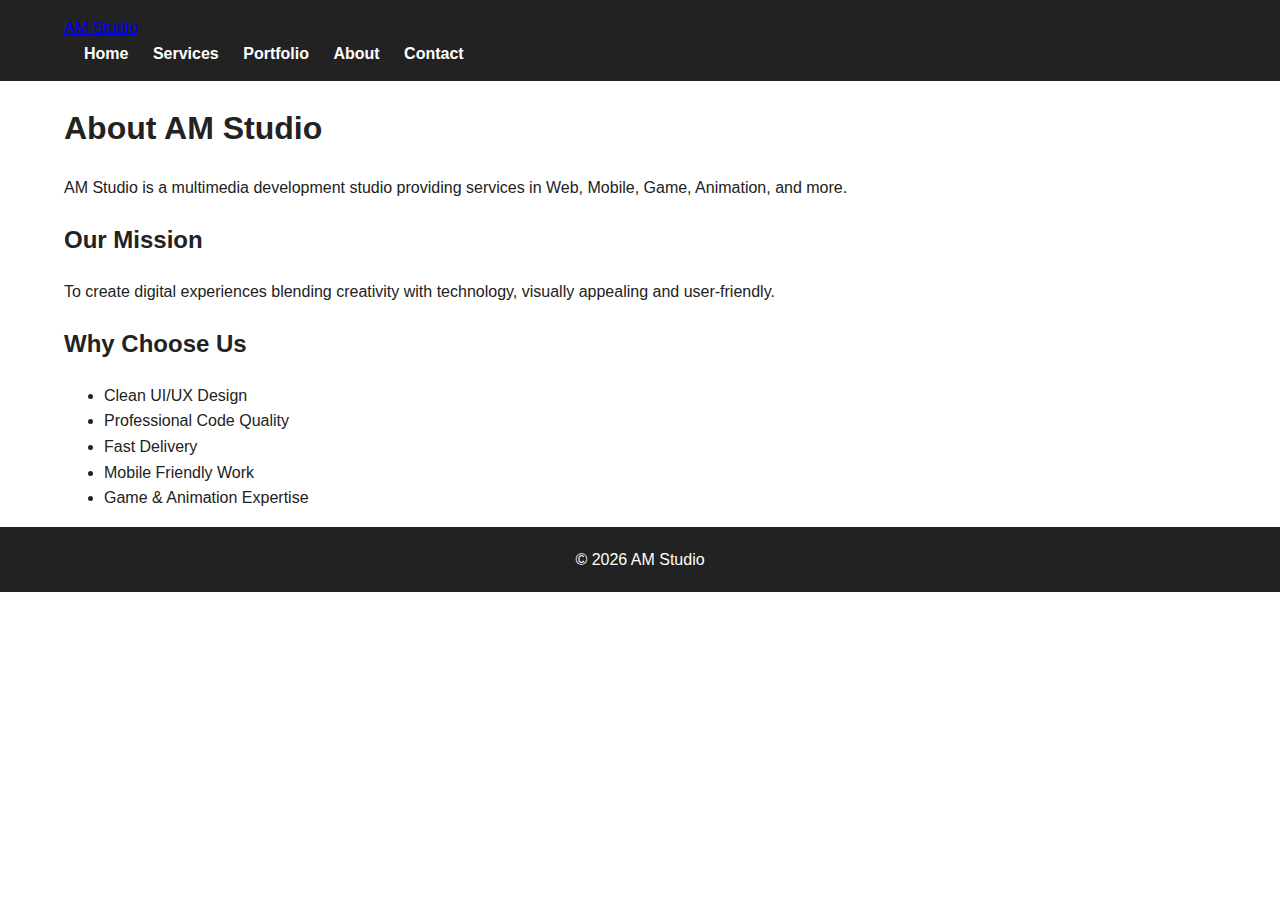
<file: about.html>
<!doctype html>
<html lang="en">
<head>
  <meta charset="utf-8" />
  <meta name="viewport" content="width=device-width, initial-scale=1" />
  <title>About — AM Studio</title>
  <link rel="stylesheet" href="styles.css" />
</head>

<body>
  <header class="site-header">
    <div class="container header-row">
      <a class="logo" href="index.html">
        <span class="brand-name">AM Studio</span>
      </a>
      <nav class="nav">
        <a href="index.html">Home</a>
        <a href="services.html">Services</a>
        <a href="portfolio.html">Portfolio</a>
        <a href="about.html" class="btn-outline">About</a>
        <a href="contact.html">Contact</a>
      </nav>
    </div>
  </header>

  <main class="container">
    <h1>About AM Studio</h1>
    <p>AM Studio is a multimedia development studio providing services in Web, Mobile, Game, Animation, and more.</p>

    <h2>Our Mission</h2>
    <p>To create digital experiences blending creativity with technology, visually appealing and user-friendly.</p>

    <h2>Why Choose Us</h2>
    <ul>
      <li>Clean UI/UX Design</li>
      <li>Professional Code Quality</li>
      <li>Fast Delivery</li>
      <li>Mobile Friendly Work</li>
      <li>Game & Animation Expertise</li>
    </ul>
  </main>

  <footer class="site-footer">
    <div class="container footer-row">
      <div>© <span id="year"></span> AM Studio</div>
    </div>
  </footer>

  <script>
    document.getElementById("year").textContent = new Date().getFullYear();
  </script>
</body>
</html>
</file>
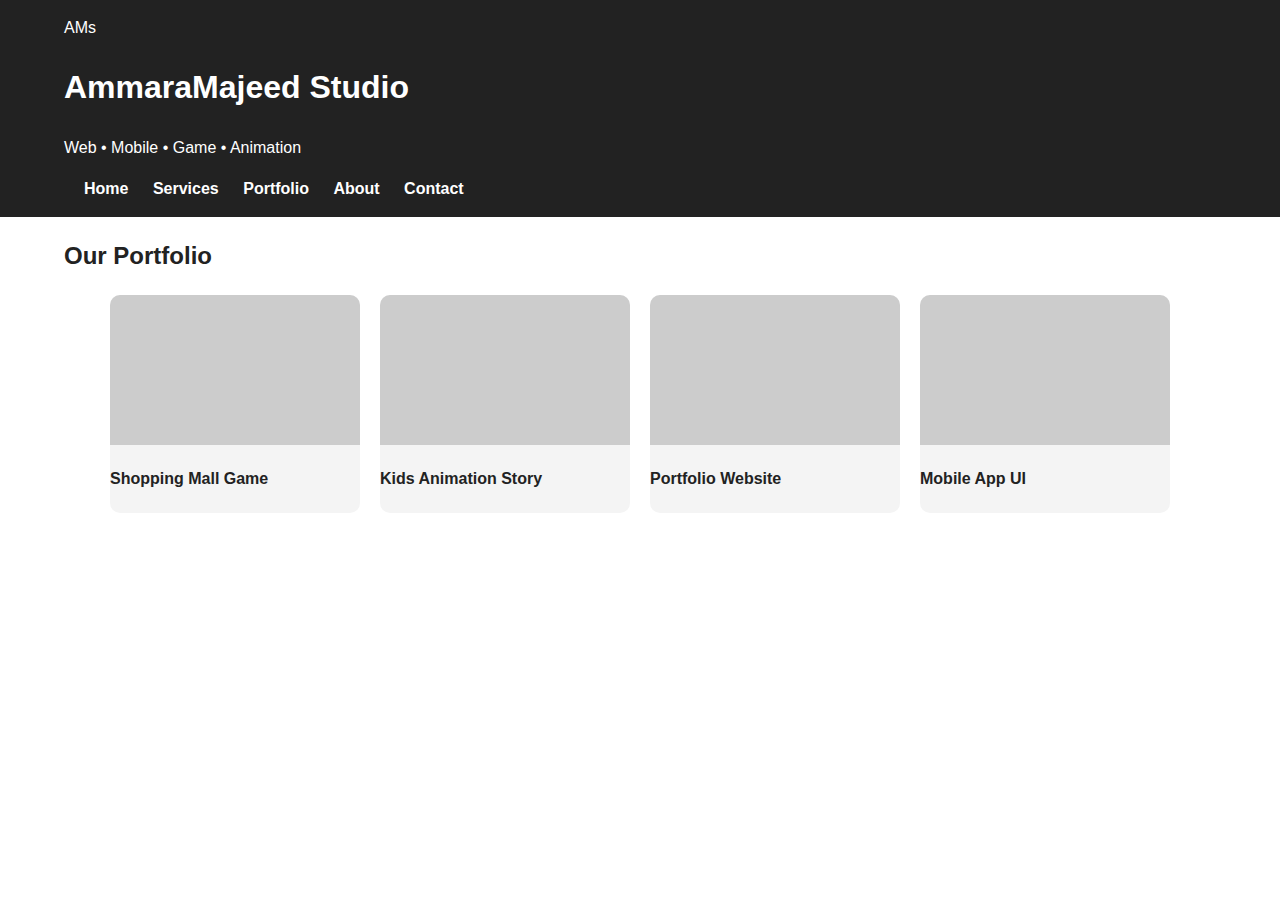
<file: portfolio.html>
<!DOCTYPE html>
<html lang="en">
<head>
  <meta charset="UTF-8">
  <meta name="viewport" content="width=device-width, initial-scale=1.0">
  <title>Portfolio — AmmaraMajeed Studio</title>
  <link rel="stylesheet" href="styles.css">
</head>
<body>

<header class="site-header">
  <div class="container header-row">
    <div class="branding">
      <div class="logo-circle">AMs</div>
      <div class="brand-text">
        <h1 class="brand-title">AmmaraMajeed Studio</h1>
        <p class="brand-subtitle">Web • Mobile • Game • Animation</p>
      </div>
    </div>

    <nav class="nav">
      <a href="index.html">Home</a>
      <a href="services.html">Services</a>
      <a href="portfolio.html">Portfolio</a>
      <a href="about.html">About</a>
      <a href="contact.html">Contact</a>
    </nav>
  </div>
</header>

<section class="page container">
  <h2>Our Portfolio</h2>

  <div class="grid-work">
    <div class="work-card"><div class="thumb"></div><h4>Shopping Mall Game</h4></div>
    <div class="work-card"><div class="thumb"></div><h4>Kids Animation Story</h4></div>
    <div class="work-card"><div class="thumb"></div><h4>Portfolio Website</h4></div>
    <div class="work-card"><div class="thumb"></div><h4>Mobile App UI</h4></div>
  </div>
</section>

</body>
</html>
</file>
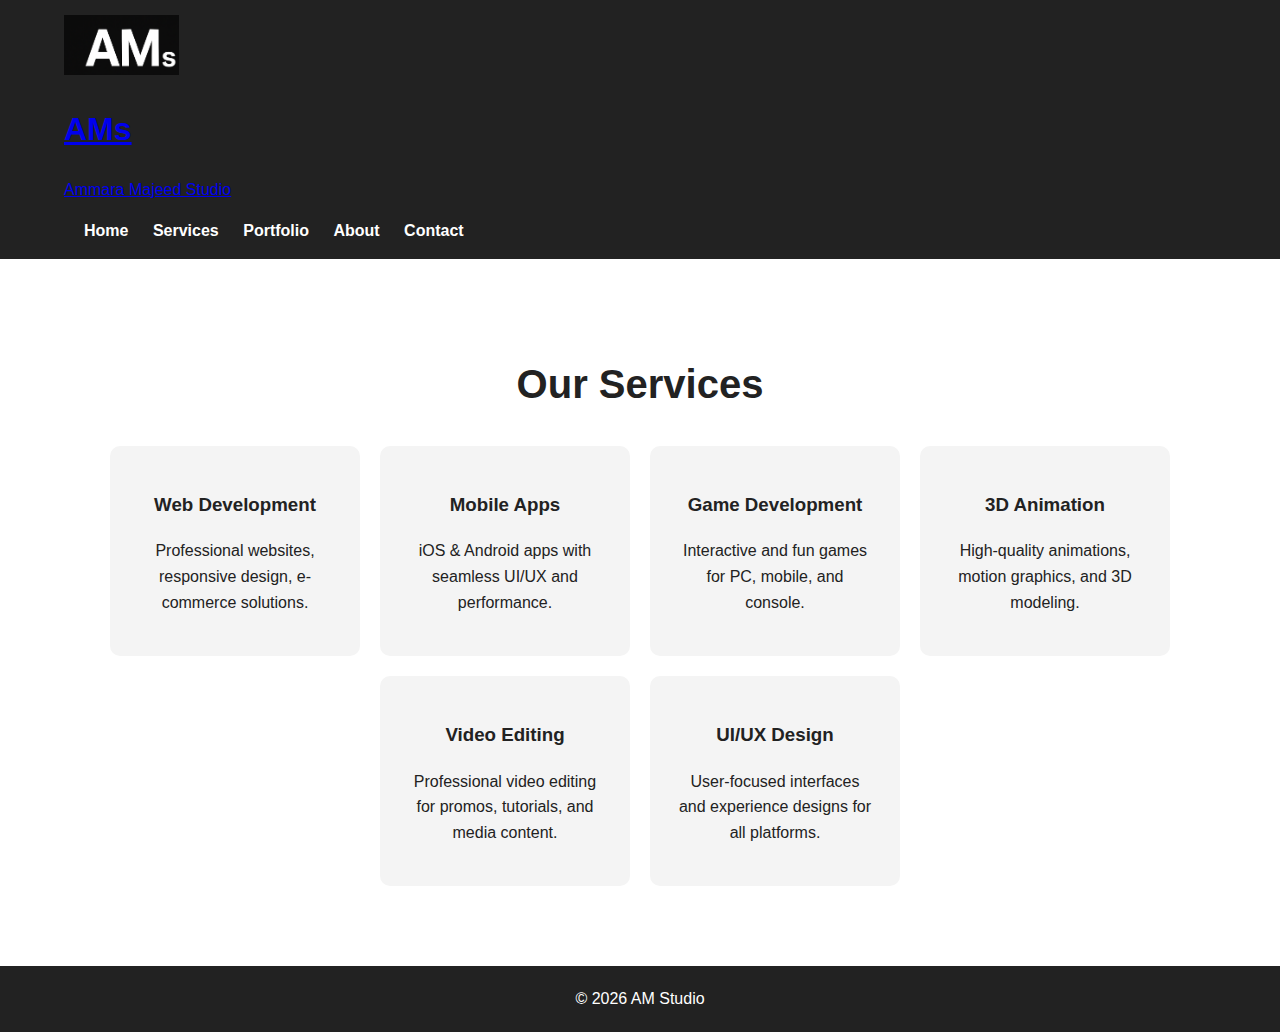
<file: services.html>
<!DOCTYPE html>
<html lang="en">
<head>
  <meta charset="UTF-8">
  <meta name="viewport" content="width=device-width, initial-scale=1.0">
  <title>Services — AM Studio</title>
  <link rel="stylesheet" href="styles.css">
</head>
<body>

  <!-- HEADER -->
  <header class="site-header">
    <div class="container header-row">
      <a href="index.html" class="logo-box">
        <img src="logo.png" alt="AM Studio Logo" class="logo-img">
        <div class="logo-text">
          <h1 class="logo-main">AMs</h1>
          <p class="logo-sub">Ammara Majeed Studio</p>
        </div>
      </a>
      <nav class="nav">
        <a href="index.html">Home</a>
        <a href="services.html">Services</a>
        <a href="portfolio.html">Portfolio</a>
        <a href="about.html">About</a>
        <a href="contact.html">Contact</a>
      </nav>
    </div>
  </header>

  <!-- SERVICES PAGE -->
  <section class="home-services container">
    <h2>Our Services</h2>
    <div class="cards">
      <div class="card"><h3>Web Development</h3><p>Professional websites, responsive design, e-commerce solutions.</p></div>
      <div class="card"><h3>Mobile Apps</h3><p>iOS & Android apps with seamless UI/UX and performance.</p></div>
      <div class="card"><h3>Game Development</h3><p>Interactive and fun games for PC, mobile, and console.</p></div>
      <div class="card"><h3>3D Animation</h3><p>High-quality animations, motion graphics, and 3D modeling.</p></div>
      <div class="card"><h3>Video Editing</h3><p>Professional video editing for promos, tutorials, and media content.</p></div>
      <div class="card"><h3>UI/UX Design</h3><p>User-focused interfaces and experience designs for all platforms.</p></div>
    </div>
  </section>

  <!-- FOOTER -->
  <footer class="site-footer">
    <div class="container footer-row">© <span id="year"></span> AM Studio</div>
  </footer>

  <script>
    document.getElementById("year").textContent = new Date().getFullYear();
  </script>
</body>
</html>
</file>
<file: styles.css>
/* ================= HEADER ================= */
body {
  margin: 0;
  font-family: 'Arial', sans-serif;
  line-height: 1.6;
  color: #222;
}

.container {
  width: 90%;
  max-width: 1200px;
  margin: 0 auto;
}

/* SITE HEADER */
.site-header {
  background: #222;
  color: #fff;
  padding: 15px 0;
  display: flex;
  justify-content: space-between;
  align-items: center;
}

.logo-img {
  height: 60px;
}

.nav a {
  color: #fff;
  margin-left: 20px;
  text-decoration: none;
  font-weight: bold;
  transition: 0.3s;
}

.nav a:hover {
  color: #6a11cb;
}

/* ================= HERO ================= */
.hero-container {
  position: relative;
  height: 100vh;
  background: url('images/hero-bg.jpg') no-repeat center center/cover;
  display: flex;
  justify-content: center;
  align-items: center;
  text-align: center;
  color: #fff;
}

.hero-overlay {
  position: absolute;
  top: 0; left: 0;
  width: 100%; height: 100%;
  background: rgba(0, 0, 0, 0.5);
  z-index: 0;
}

.hero-content {
  position: relative;
  z-index: 1;
  max-width: 900px;
}

.hero-logo {
  width: 250px;
  max-width: 80%;
  margin-bottom: 30px;
}

.hero-content h1 {
  font-size: 3.5rem;
  margin-bottom: 15px;
}

.hero-content p {
  font-size: 1.5rem;
  margin-bottom: 25px;
}

.btn-primary {
  background: #fff;
  color: #222;
  padding: 15px 30px;
  border-radius: 5px;
  font-weight: bold;
  transition: 0.3s;
  text-decoration: none;
}

.btn-primary:hover {
  background: #6a11cb;
  color: #fff;
}

/* ================= ABOUT ================= */
.home-about {
  padding: 60px 0;
  text-align: center;
}

.home-about h2 {
  font-size: 2.5rem;
  margin-bottom: 20px;
}

.home-about p {
  font-size: 1.2rem;
  max-width: 800px;
  margin: 0 auto;
}

/* ================= SERVICES ================= */
.home-services {
  padding: 60px 0;
  text-align: center;
}

.home-services h2 {
  font-size: 2.5rem;
  margin-bottom: 30px;
}

.cards {
  display: flex;
  flex-wrap: wrap;
  justify-content: center;
  gap: 20px;
  margin-bottom: 20px;
}

.card {
  background: #f4f4f4;
  padding: 25px;
  width: 200px;
  border-radius: 10px;
  transition: 0.3s;
}

.card:hover {
  transform: translateY(-5px);
  box-shadow: 0 5px 15px rgba(0,0,0,0.2);
}

/* ================= PORTFOLIO ================= */
.home-portfolio {
  padding: 60px 0;
  text-align: center;
}

.home-portfolio h2 {
  font-size: 2.5rem;
  margin-bottom: 30px;
}

.grid-work {
  display: flex;
  flex-wrap: wrap;
  justify-content: center;
  gap: 20px;
}

.work-card {
  background: #f4f4f4;
  width: 250px;
  border-radius: 10px;
  overflow: hidden;
  transition: 0.3s;
}

.work-card:hover {
  transform: translateY(-5px);
  box-shadow: 0 5px 15px rgba(0,0,0,0.2);
}

.thumb {
  height: 150px;
  background: #ccc;
}

/* ================= CONTACT ================= */
.home-contact {
  padding: 60px 0;
  text-align: center;
}

.home-contact h2 {
  font-size: 2.5rem;
  margin-bottom: 20px;
}

.home-contact p {
  font-size: 1.2rem;
}

/* ================= FOOTER ================= */
.site-footer {
  background: #222;
  color: #fff;
  padding: 20px 0;
  text-align: center;
}

/* ================= RESPONSIVE ================= */
@media (max-width: 768px) {
  .hero-logo {
    width: 150px;
  }

  .hero-content h1 {
    font-size: 2rem;
  }

  .hero-content p {
    font-size: 1rem;
  }

  .cards, .grid-work {
    flex-direction: column;
    align-items: center;
  }

  .nav a {
    margin-left: 10px;
    font-size: 0.9rem;
  }
}
</file>
